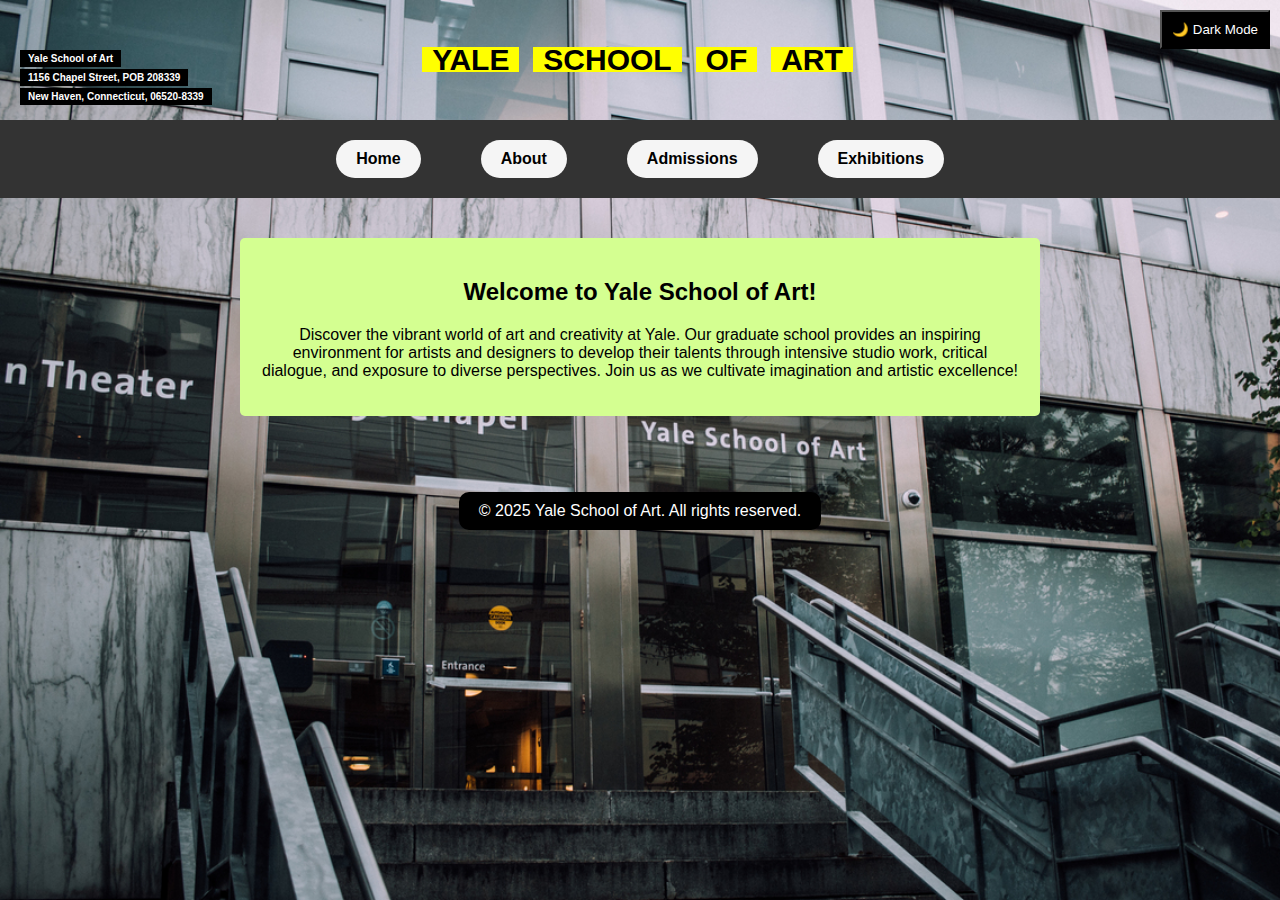
<file: Index.html>
<!DOCTYPE html>
<html lang="en">
<head>
  <meta charset="UTF-8">
  <meta name="viewport" content="width=device-width, initial-scale=1.0">
  <title>Home - Yale School of Art</title>
  <link rel="stylesheet" href="styles.css">
  <link rel="stylesheet" href="custom.css">
</head>
<body>

  <header class="no-background">
    <div class="address">
      <span>Yale School of Art</span>
      <span>1156 Chapel Street, POB 208339</span>
      <span>New Haven, Connecticut, 06520-8339</span>
    </div>
    <h1 class="highlight">
      <span>YALE</span> <span>SCHOOL</span> <span>OF</span> <span>ART</span>
    </h1>
  </header>

 <nav>
  <button class="dropbtn">Menu</button>
  <div class="dropdown-content">
    <a href="index.html">Home</a>
    <a href="about.html">About</a>
    <a href="admissions.html">Admissions</a>
    <a href="exhibitions.html">Exhibitions</a>
    <a href="publications.html">Publications</a>
    <a href="events.html">Events</a>
  </div>
  <ul class="nav-buttons">
    <li><a href="index.html">Home</a></li>
    <li><a href="about.html">About</a></li>
    <li><a href="admissions.html">Admissions</a></li>
    <li><a href="exhibitions.html">Exhibitions</a></li>
  </ul>
</nav>


  <main>
    <section class="intro">
      <h2><strong>Welcome to Yale School of Art!</strong></h2>
      <p>Discover the vibrant world of art and creativity at Yale. 
        Our graduate school provides an inspiring environment for artists 
        and designers to develop their talents through intensive studio work, 
        critical dialogue, and exposure to diverse perspectives. Join us as 
        we cultivate imagination and artistic excellence!</p>
    </section>
  </main>

  <footer class="no-background">
    <p>&copy; 2025 Yale School of Art. All rights reserved.</p>
  </footer>

<script src="script.js"></script>
</body>
</html>
</file>
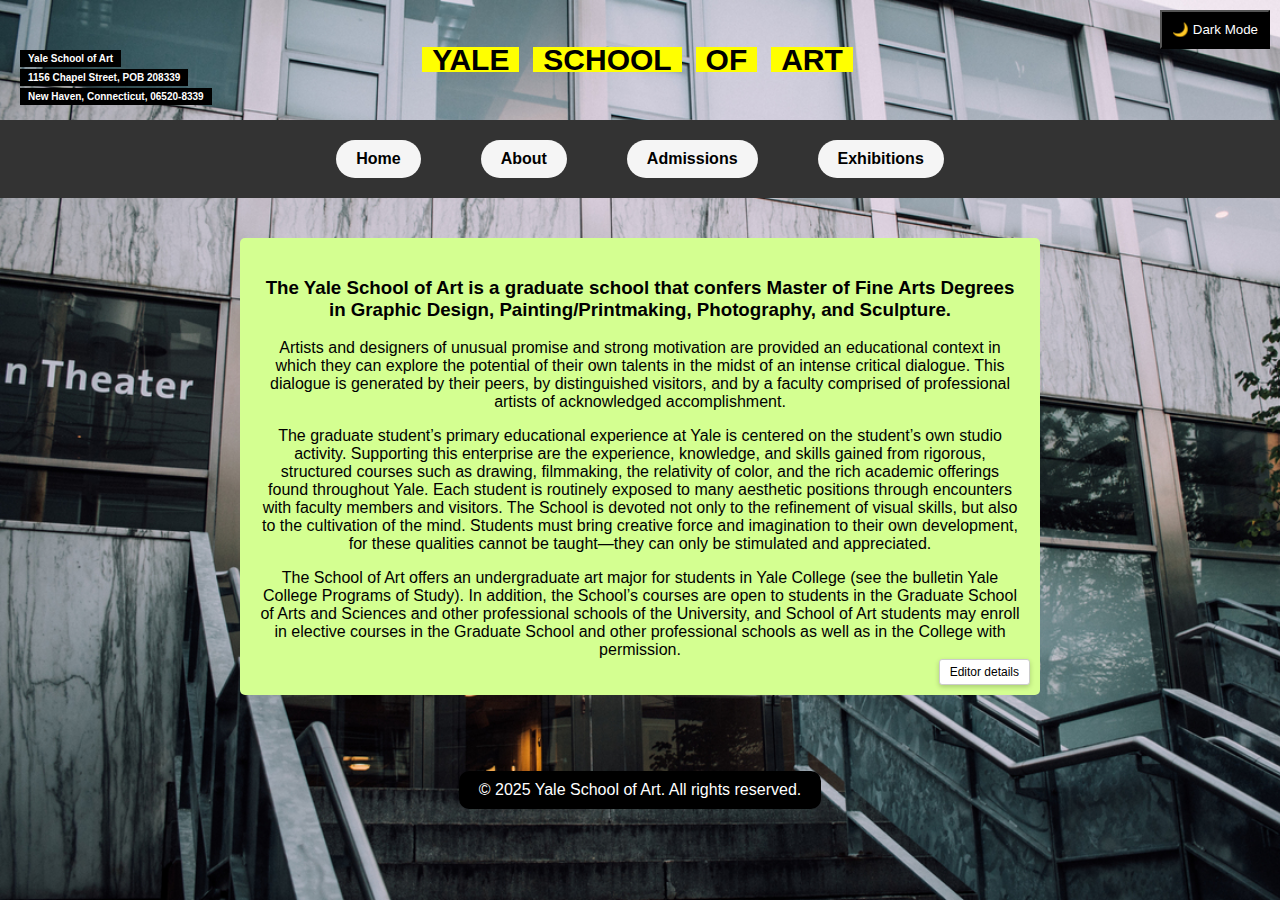
<file: About.html>
<!DOCTYPE html>
<html lang="en">
<head>
    <meta charset="UTF-8">
    <meta name="viewport" content="width=device-width, initial-scale=1.0">
    <title>About - Yale School of Art</title>
    <link rel="stylesheet" href="styles.css">
    <link rel="stylesheet" href="custom.css">
</head>
<body>
    <header class="no-background">
        <div class="address">
            <span>Yale School of Art</span>
            <span>1156 Chapel Street, POB 208339</span>
            <span>New Haven, Connecticut, 06520-8339</span>
        </div>
        <h1 class="highlight">
            <span>YALE</span> <span>SCHOOL</span> <span>OF</span> <span>ART</span>
        </h1>
    </header>
    
    <nav>
  <button class="dropbtn">Menu</button>
  <div class="dropdown-content">
    <a href="index.html">Home</a>
    <a href="about.html">About</a>
    <a href="admissions.html">Admissions</a>
    <a href="exhibitions.html">Exhibitions</a>
  </div>
  <ul class="nav-buttons">
    <li><a href="index.html">Home</a></li>
    <li><a href="about.html">About</a></li>
    <li><a href="admissions.html">Admissions</a></li>
    <li><a href="exhibitions.html">Exhibitions</a></li>
  </ul>
</nav>

    
    <main>
        <section id="about" class="content-section">
          <div class="intro">
            <h3>The Yale School of Art is a graduate school that confers Master of Fine Arts Degrees in Graphic Design, Painting/Printmaking, Photography, and Sculpture.</h3>
            <p>Artists and designers of unusual promise and strong motivation are provided an educational context in which they can explore the potential of their own talents in the midst of an intense critical dialogue. This dialogue is generated by their peers, by distinguished visitors, and by a faculty comprised of professional artists of acknowledged accomplishment.</p>
            <p>The graduate student’s primary educational experience at Yale is centered on the student’s own studio activity. Supporting this enterprise are the experience, knowledge, and skills gained from rigorous, structured courses such as drawing, filmmaking, the relativity of color, and the rich academic offerings found throughout Yale. Each student is routinely exposed to many aesthetic positions through encounters with faculty members and visitors. The School is devoted not only to the refinement of visual skills, but also to the cultivation of the mind. Students must bring creative force and imagination to their own development, for these qualities cannot be taught—they can only be stimulated and appreciated.</p>
            <p>The School of Art offers an undergraduate art major for students in Yale College (see the bulletin Yale College Programs of Study). In addition, the School’s courses are open to students in the Graduate School of Arts and Sciences and other professional schools of the University, and School of Art students may enroll in elective courses in the Graduate School and other professional schools as well as in the College with permission.</p>
            
            <!-- Editor Details Box-->
            <div class="editor-details">
                <button class="editor-toggle">Editor details</button>
                <div class="editor-content">
                  <p>Last updated by: Jane Doe</p>
                  <p>Last updated on: February 22, 2025</p>
                </div>
              </div>
        </section>
      </main>
    
    <footer class="no-background">
        <p>&copy; 2025 Yale School of Art. All rights reserved.</p>
    </footer>
<script src="script.js"></script>
</body>
</html>
</file>
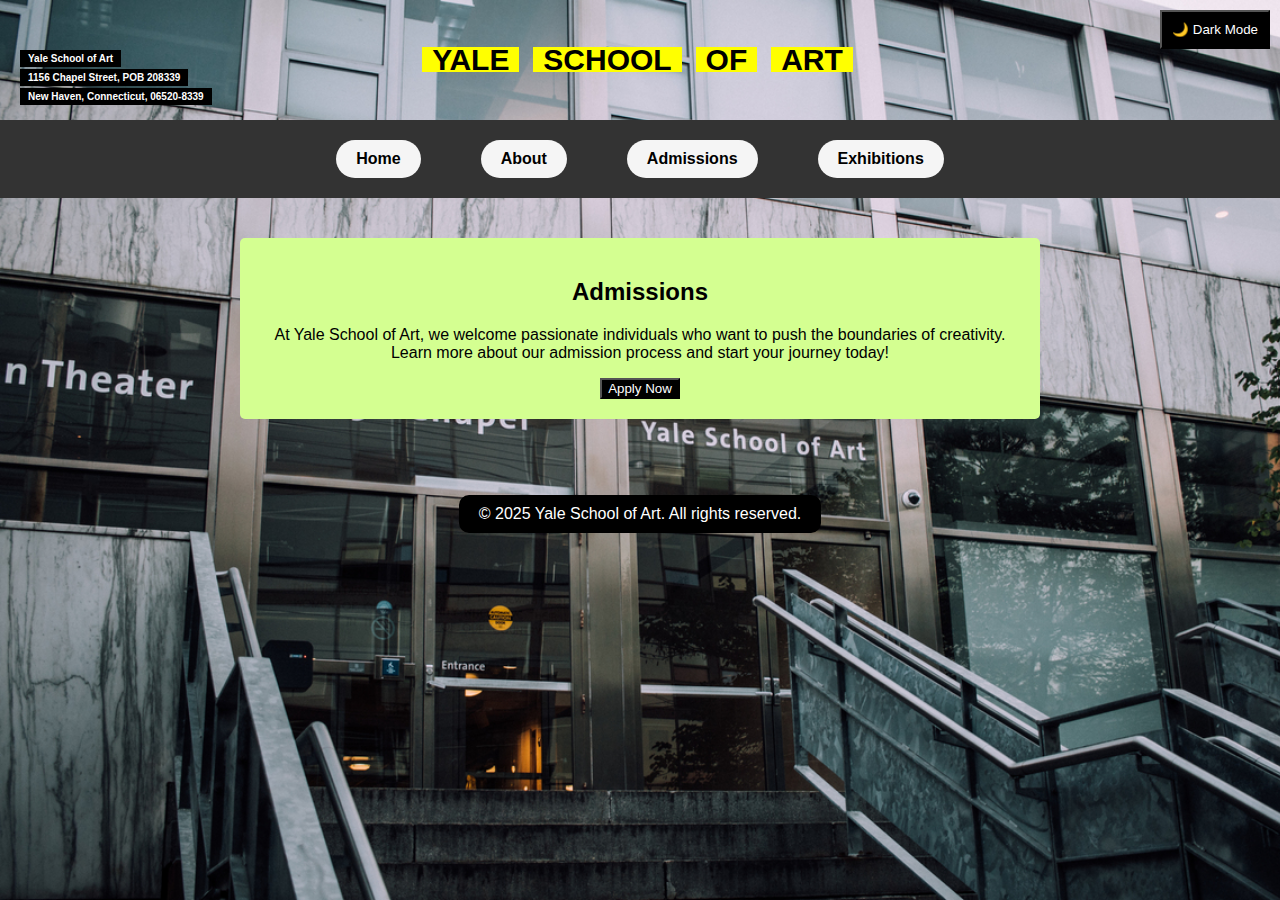
<file: Admissions.html>
<!DOCTYPE html>
<html lang="en">
<head>
  <meta charset="UTF-8">
  <meta name="viewport" content="width=device-width, initial-scale=1.0">
  <title>Admissions - Yale School of Art</title>
  <link rel="stylesheet" href="styles.css">
  <link rel="stylesheet" href="custom.css">
</head>
<body>

<!-- Header -->
  <header class="no-background">
    <div class="address">
      <span>Yale School of Art</span>
      <span>1156 Chapel Street, POB 208339</span>
      <span>New Haven, Connecticut, 06520-8339</span>
    </div>
    <h1 class="highlight">
      <span>YALE</span> <span>SCHOOL</span> <span>OF</span> <span>ART</span>
    </h1>
  </header>
  
 <nav>
  <button class="dropbtn">Menu</button>
  <div class="dropdown-content">
    <a href="index.html">Home</a>
    <a href="about.html">About</a>
    <a href="admissions.html">Admissions</a>
    <a href="exhibitions.html">Exhibitions</a>
  </div>
  <ul class="nav-buttons">
    <li><a href="index.html">Home</a></li>
    <li><a href="about.html">About</a></li>
    <li><a href="admissions.html">Admissions</a></li>
    <li><a href="exhibitions.html">Exhibitions</a></li>
  </ul>
</nav>

  
  <!-- Admissions Content-->
  <main>
    <section class="intro">
      <h2>Admissions</h2>
      <p>At Yale School of Art, we welcome passionate individuals who want to push the boundaries of creativity. Learn more about our admission process and start your journey today!</p>
      <button class="apply-button">Apply Now</button>
    </section>
  </main>
  
  <!-- Footer -->
  <footer class="no-background">
    <p>&copy; 2025 Yale School of Art. All rights reserved.</p>
</footer>
<script src="script.js"></script>
</body>
</html>
</file>
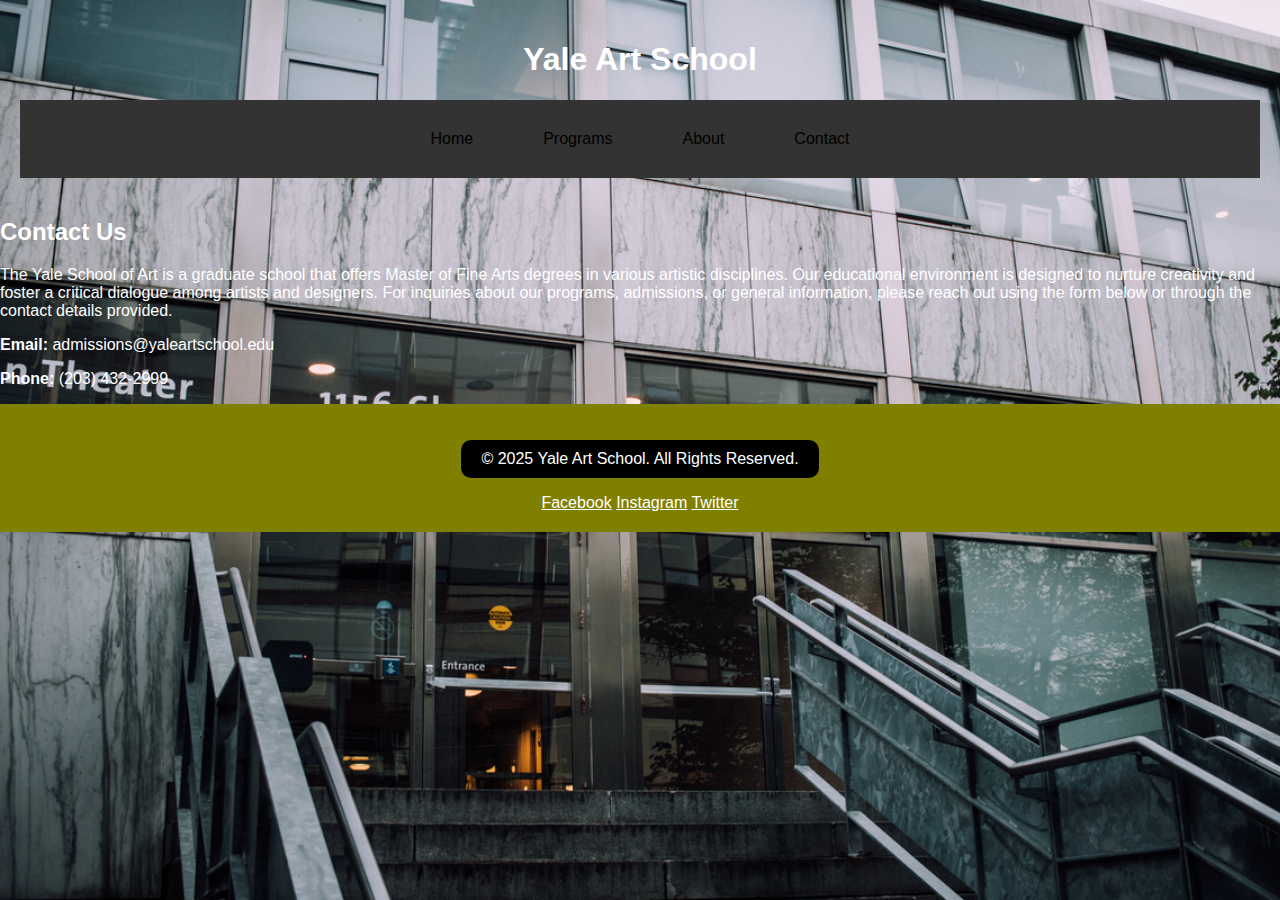
<file: Contact.html>
<!DOCTYPE html>
<html lang="en">
<head>
  <meta charset="UTF-8">
  <meta name="viewport" content="width=device-width, initial-scale=1.0">
  <meta name="description" content="Contact Yale Art School for inquiries and admissions.">
  <title>Contact | Yale Art School</title>
  <link rel="stylesheet" href="styles.css">
  <link rel="stylesheet" href="custom.css">
</head>
<body style="background-color: #3D550C; color: white;">
<header>
    <div class="navbar">
        <h1 class="logo">Yale Art School</h1>
        <nav>
            <ul>
                <li><a href="index.html">Home</a></li>
                <li><a href="programs.html">Programs</a></li>
                <li><a href="about.html">About</a></li>
                <li><a href="contact.html">Contact</a></li>
            </ul>
        </nav>
    </div>
</header>




  <section class="contact">
    <h2>Contact Us</h2>
    <p>The Yale School of Art is a graduate school that offers Master of Fine Arts degrees in various artistic disciplines. Our educational environment is designed to nurture creativity and foster a critical dialogue among artists and designers. For inquiries about our programs, admissions, or general information, please reach out using the form below or through the contact details provided.</p>
    <p><strong>Email:</strong> admissions@yaleartschool.edu</p>
    <p><strong>Phone:</strong> (203) 432-2999</p>
  </section>

  <footer style="background-color: olive; color: white;">
    <div class="footer-container">
      <p>&copy; 2025 Yale Art School. All Rights Reserved.</p>
      <div class="social-media">
        <a href="#" style="color: white;">Facebook</a>
        <a href="#" style="color: white;">Instagram</a>
        <a href="#" style="color: white;">Twitter</a>
      </div>
    </div>
  </footer>
<script src="script.js"></script>
</body>
</html>
</file>
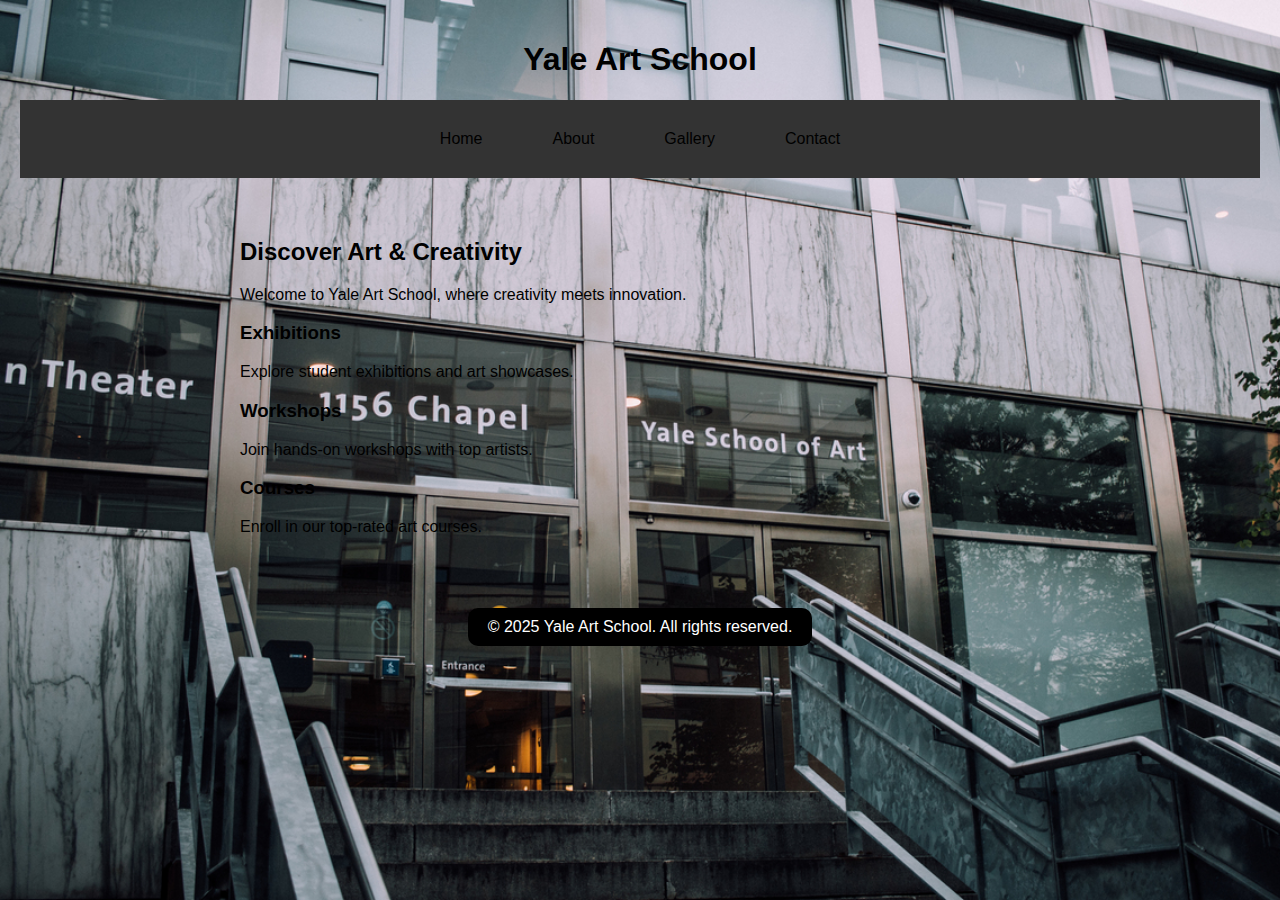
<file: Main.html>
<!DOCTYPE html>
<html lang="en">
<head>
    <meta charset="UTF-8">
    <meta name="viewport" content="width=device-width, initial-scale=1.0">
    <title>Yale Art School - Home</title>
    <link rel="stylesheet" href="styles.css">
    <link rel="stylesheet" href="custom.css">
</head>
<body>
    <header>
        <h1>Yale Art School</h1>
        <nav>
            <ul>
                <li><a href="index.html">Home</a></li>
                <li><a href="about.html">About</a></li>
                <li><a href="gallery.html">Gallery</a></li>
                <li><a href="contact.html">Contact</a></li>
            </ul>
        </nav>
    </header>

    <main>
        <section class="hero">
            <h2>Discover Art & Creativity</h2>
            <p>Welcome to Yale Art School, where creativity meets innovation.</p>
        </section>

        <section class="features">
            <div class="feature-box">
                <h3>Exhibitions</h3>
                <p>Explore student exhibitions and art showcases.</p>
            </div>
            <div class="feature-box">
                <h3>Workshops</h3>
                <p>Join hands-on workshops with top artists.</p>
            </div>
            <div class="feature-box">
                <h3>Courses</h3>
                <p>Enroll in our top-rated art courses.</p>
            </div>
        </section>
    </main>

    <footer>
        <p>© 2025 Yale Art School. All rights reserved.</p>
    </footer>
<script src="script.js"></script>
</body>
</html>
</file>
<file: styles.css>
.no-background{
    background: none;
}

body {
    font-family: Arial, sans-serif;
    margin: 0;
    padding: 0;
    background: url('yaleschoolofart.jpeg');
    background-size: cover;
    background-attachment: fixed;
    color: #333;
}

body.dark-mode {
    background-image: linear-gradient(rgba(0, 0, 0, 0.7), rgba(0, 0, 0, 0.7)), url('yaleschoolofart.jpeg');
    background-size: cover;
    background-attachment: fixed;
}

header {
    padding: 20px;
    text-align: center;
}

nav ul {
    list-style: none;
    padding: 0;
    display: flex;
    justify-content: center;
}

nav ul li {
    margin: 0 15px;
}

nav ul li a {
    text-decoration: none;
    color: #333;
    padding: 10px;
}

main {
    padding: 20px;
    max-width: 800px;
    margin: auto;
}

.intro, .announcement {
    background: white;
    padding: 20px;
    margin: 20px 0;
    border-radius: 5px;
}

footer {
    text-align: center;
    padding: 20px 0;
  }
  
  footer p {
    display: inline-block;  
    background-color: black;
    color: white;
    padding: 10px 20px;
    border-radius: 10px;
  }

.highlight span {
    background-color: yellow;
    color: black;
    padding: 2px 10px;
    font-weight: bold;
    font-size: 30px; 
    display: inline-block;
    margin-right: 5px; 
    line-height: 0.7;
}

.nav-buttons {
    list-style: none;
    display: flex;
    gap: 10px;
    padding: 0;
    justify-content: center;
}

.nav-buttons li {
    display: inline;
}

.nav-buttons a {
    text-decoration: none;
    background-color: #f5f5f5;
    color: black;
    padding: 10px 20px;
    border-radius: 20px;
    font-weight: bold;
    transition: 0.3s ease-in-out;
}

.nav-buttons a:hover {
    background-color: #fce2ad;
}

.address {
    position: absolute;
    top: 50px; /* Change this value */
    left: 20px;
}

.address span {
    background-color: black;
    color: white;
    padding: 3px 8px; /* tighter look */
    font-weight: bold;
    font-size: 10px; /*16 looks too big */
    display: block;
    width: fit-content;
    margin-bottom: 2px; /* line spacing */
}

.intro {
    background: #d4ff91; /* Light green background */
    padding: 20px;
    margin: 20px 0;
    border-radius: 5px;
    position: relative; /* Keeps child elements within */
    text-align: center; /* Centers text horizontally */
}

  
/* editor details box - button Only */
.editor-details {
    position: absolute;
    bottom: 10px;
    right: 10px;
    width: auto;
  }
  
  .editor-toggle {
    background: white;
    color: black;
    border: 1px solid #ccc;
    padding: 5px 10px;
    font-size: 12px;
    cursor: pointer;
    border-radius: 3px;
    box-shadow: 0 2px 5px rgba(0, 0, 0, 0.2);
  }
  
  /* this part is hidden by default */
  .editor-content {
    display: none;
    position: absolute;
    bottom: 30px;
    right: 0;
    background: white;
    padding: 8px;
    border: 1px solid #ccc;
    border-radius: 3px;
    font-size: 12px;
    box-shadow: 0 2px 5px rgba(0, 0, 0, 0.2);
    white-space: nowrap;
  }
  
  /* when you click it it should show details */
  .editor-details.open .editor-content {
    display: block;
  }
</file>
<file: custom.css>
/* Navbar Styles */
nav {
  padding: 10px 0;
  text-align: center;
}

/* Navbar List Styles */
nav ul {
  list-style: none;
  padding: 0;
  margin: 0;
  display: flex; /* Show menu in row format on larger screens */
  flex-direction: row; /* Align items horizontally */
}

/* Navbar List Item Styles */
nav ul li {
  padding: 10px;
}

nav ul li a {
  text-decoration: none;
  display: block;
}

/*Dropdown Button Styles*/ 
.dropbtn {
  padding: 10px 15px;
  border: none;
  font-size: 18px;
  cursor: pointer;
  display: none; /* Hide dropdown button by default */
}

/* Dropdown Content Styles */
.dropdown-content {
  display: none; /* Hide dropdown content by default */
  background-color: #f9f9f9; /* Add a background color to the dropdown content */
  box-shadow: 0px 8px 16px 0px rgba(0,0,0,0.2); /* Add a box shadow to the dropdown content */
  z-index: 1; /* Ensure the dropdown content is on top of other elements */
  padding: 10px; /* Add padding to the dropdown content */
}

/* Style the links inside the dropdown content */
.dropdown-content a {
  color: black; /* Set the text color of the links */
  padding: 10px; /* Add padding to the links */
  text-decoration: none; /* Remove the underline from the links */
  display: block; /* Display the links as block elements */
}

/* Style the links on hover */
.dropdown-content a:hover {
  background-color: #f1f1f1; /* Add a background color on hover */
}

/* Show dropdown content when 'show' class is added */
.dropdown-content.show {
  display: block; /* Show dropdown content */
}

/* Mobile Navigation Styles */
@media (max-width: 768px) {
  .nav-buttons {
    display: none !important;
    visibility: hidden !important;
    opacity: 0 !important;
  }
}

/* Desktop Navigation Styles */
@media (min-width: 769px) {
  .nav-buttons {
    display: flex; /* Show menu in row format */
  }
  
  .dropbtn {
    display: none; /* Hide dropdown button on larger screens */
  }
}

/* Image Slideshow */
.exhibition-card {
  display: none; /* Hide all cards by default */
  transition: opacity 1s ease; /* Smooth transition for fade effect */
  text-align: center; /* Center align text */
  margin: 20px 0; /* Add some spacing between exhibition cards */
}

.exhibition-card.active {
  display: block; /* Show only the active card */
  opacity: 1; /* Ensure active card is fully opaque */
}

.exhibition-card img {
  width: 100%; /* Make images responsive */
  height: auto; /* Maintain aspect ratio */
  max-width: 500px; /* Limit maximum width */
  border-radius: 8px; /* Add rounded corners */
}

/* Light Mode (Default) */
:root {
  --bg-color: white;
  --text-color: black;
  --highlight-bg: yellow;
  --nav-bg: #333;
  --nav-text: black;
  --button-bg: black;
  --button-text: white;
  --light-green-bg: #d4ff91; /* Light green background */
}

/* Dark Mode */
.dark-mode {
  --bg-color: #121212; /* Dark background */
  --text-color: #e0e0e0; /* Light grey text */
  --highlight-bg: #ffeb3b; /* Keep highlight background */
  --nav-bg: #222; /* Darker navigation background */
  --button-bg: #444; /* Dark button background */
  --button-text: white; /* Keep button text white */
  --light-green-bg: #4a7c2f; /* Darker green for contrast in dark mode */
}

/* Apply Colors */
body {
  background-color: var(--bg-color);
  color: var(--text-color);
}

nav {
  background-color: var(--nav-bg);
}

nav ul li a {
  color: var(--nav-text);
}

button {
  background-color: var(--button-bg);
  color: var(--button-text);
}

/* Modify light green intro section for dark mode */
.intro {
  background: var(--light-green-bg); 
  color: black; /* Ensure text is black for contrast */
}

/* Footer */
footer {
  color: var(--text-color);
}
</file>
